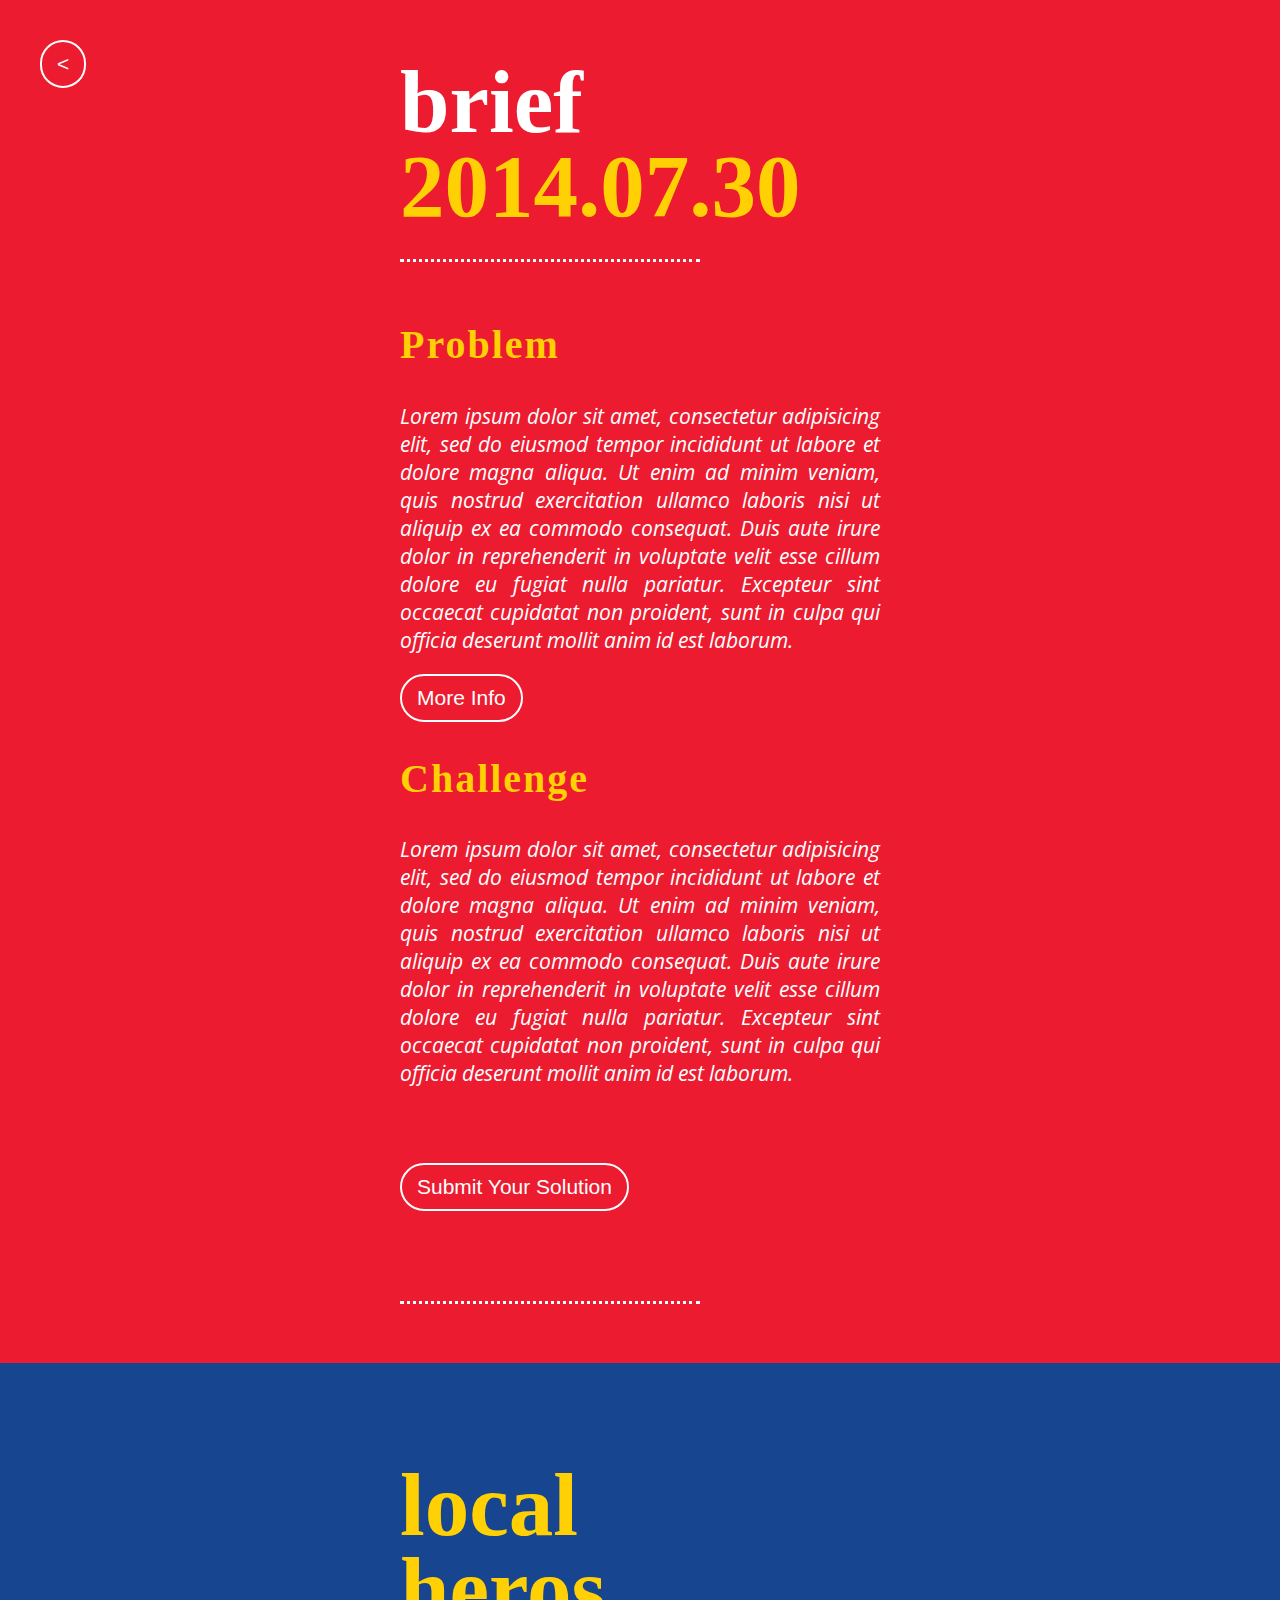
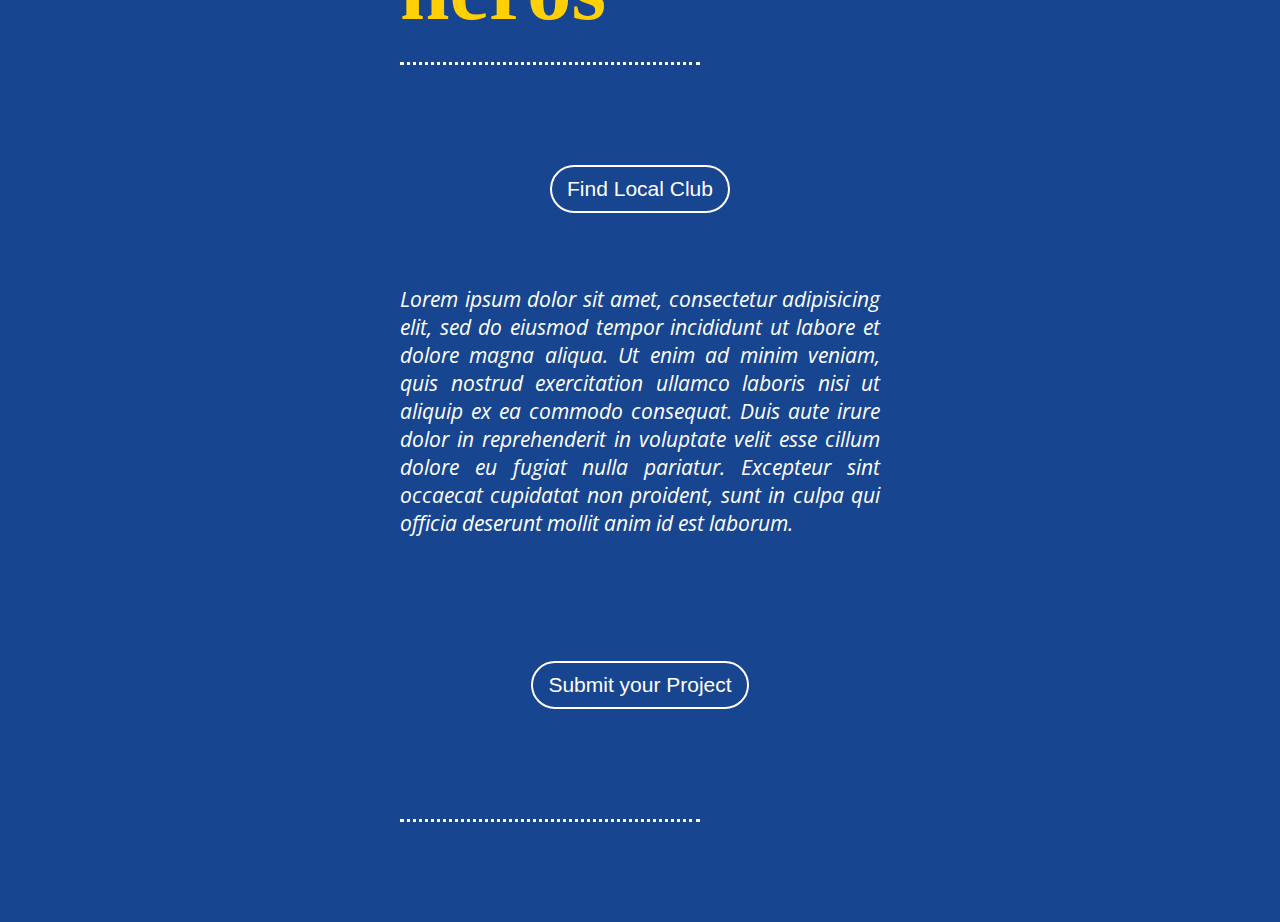
<file: brief.html>
<!DOCTYPE html>
<html> 
<head> 
  <meta http-equiv="content-type" content="text/html; charset=UTF-8" /> 
  <title>Rotary brief</title>
  <link href='http://fonts.googleapis.com/css?family=Open+Sans:400italic,400,800,700,300' rel='stylesheet' type='text/css'> 
  <link rel="stylesheet" href="stylesheets/template.css" />
  <script src="http://ajax.aspnetcdn.com/ajax/jQuery/jquery-1.10.1.min.js"></script>
  <script src='js/app.js' type='text/javascript' charset='utf-8'></script>
  <!-- <base target="_blank"> -->
</head> 
<body>

  <a href="index.html"><div id="back"><button> < </button></div></a>

  <div id="pageWrap">

    <div id="mainWrap">

        <div id="briefWrap">

          <h1><span style="color: #ffffff">brief</span> 2014.07.30</h1>

          <h2>Problem</h2>

          <p>Lorem ipsum dolor sit amet, consectetur adipisicing elit, sed do eiusmod
          tempor incididunt ut labore et dolore magna aliqua. Ut enim ad minim veniam,
          quis nostrud exercitation ullamco laboris nisi ut aliquip ex ea commodo
          consequat. Duis aute irure dolor in reprehenderit in voluptate velit esse
          cillum dolore eu fugiat nulla pariatur. Excepteur sint occaecat cupidatat non
          proident, sunt in culpa qui officia deserunt mollit anim id est laborum.<br>
          <button> More Info </button></p>

          <h2>Challenge</h2>

          <p>Lorem ipsum dolor sit amet, consectetur adipisicing elit, sed do eiusmod
          tempor incididunt ut labore et dolore magna aliqua. Ut enim ad minim veniam,
          quis nostrud exercitation ullamco laboris nisi ut aliquip ex ea commodo
          consequat. Duis aute irure dolor in reprehenderit in voluptate velit esse
          cillum dolore eu fugiat nulla pariatur. Excepteur sint occaecat cupidatat non
          proident, sunt in culpa qui officia deserunt mollit anim id est laborum.<br><br><br>

          <button> Submit Your Solution </button></p>

          <h1></h1>

      	</div>

      	

        <div id="localWrap">

          <h1>local heros</h1>

            <h4><button> Find Local Club </button><br><br></h4>

            <p>Lorem ipsum dolor sit amet, consectetur adipisicing elit, sed do eiusmod
            tempor incididunt ut labore et dolore magna aliqua. Ut enim ad minim veniam,
            quis nostrud exercitation ullamco laboris nisi ut aliquip ex ea commodo
            consequat. Duis aute irure dolor in reprehenderit in voluptate velit esse
            cillum dolore eu fugiat nulla pariatur. Excepteur sint occaecat cupidatat non
            proident, sunt in culpa qui officia deserunt mollit anim id est laborum.<br><br><br>
            </p>

            <h4><button> Submit your Project </button></h4>

            <h1></h1>

        </div>

    </div>

  </div>

</body>
</head>
</file>
<file: stylesheets/template.css>
html {

}

body {
	margin: 0px auto;
	font-family: 'Open Sans', sans-serif;
	color: white;
	font-size: 21px;
	/*background-color: #17458f;
	background-color: #005daa;*/
	background-color: #ec1b30;
}

p {
	font-style: italic;
	text-align: justify;
}

h1 {
	font-family: Georgia, serif;
	font-size: 89px;
	color: #ffd004;
	width: 300px;
	line-height: 95%;
	border-bottom: 3px dotted #FFFFFF;
	padding-bottom: 30px;
	letter-spacing: 0px;
}

h2 {
	font-family: Georgia, serif;
	font-size: 40px;
	color: #ffd004;
	letter-spacing: 2px;
}

h3 {
	padding: 0px 0px;
	font-family: Georgia, serif;
	font-size: 34px; 
	color: #ffd004;
	letter-spacing: 2px;
}

h4 {
	padding: 20px 0px;
	font-family: Georgia, serif;
	font-size: 21	px;
	color: #FFFFFF;
	text-align: center;
	letter-spacing: 1px;
}

h5 {
	padding: 0px 0px;
	font-size: 0.8em;
	font-style: italic;
	text-align: justify;
	columns: 100px 2;
	-webkit-columns: 100px 2; /* Safari and Chrome */
	-moz-columns: 100px 2; /* Firefox */
}

h6 {
	padding: 0px 0px;
	font-family: Georgia, serif;
	font-size: 21px; 
	color: #ffd004;
	letter-spacing: 2px;
}

button {
	margin-top: 20px;
	padding: 10px 15px;
	background-color: transparent;
	border: 2px solid #FFFFFF;
	border-radius: 40px;
	text-decoration: none;
	color: white;
	font-size: 1em;
}

button:hover {
	cursor: pointer;
}

#back {
	position: absolute;
	top: 20px;
	left: 40px;
}

#back button:hover {
	cursor: pointer;
}

#pageWrap {
	width: 100%;
	margin: 0px auto;
}

/* MAIN CONTENT */

#mainWrap {
	float: left;
	width: 100%;
	padding: 0px;
}

/* BRIEF WRAP */

#briefWrap {
	padding: 0 400px;
}

#localWrap {
	padding: 40px 400px;
	background-color: #17458f;
}
</file>
